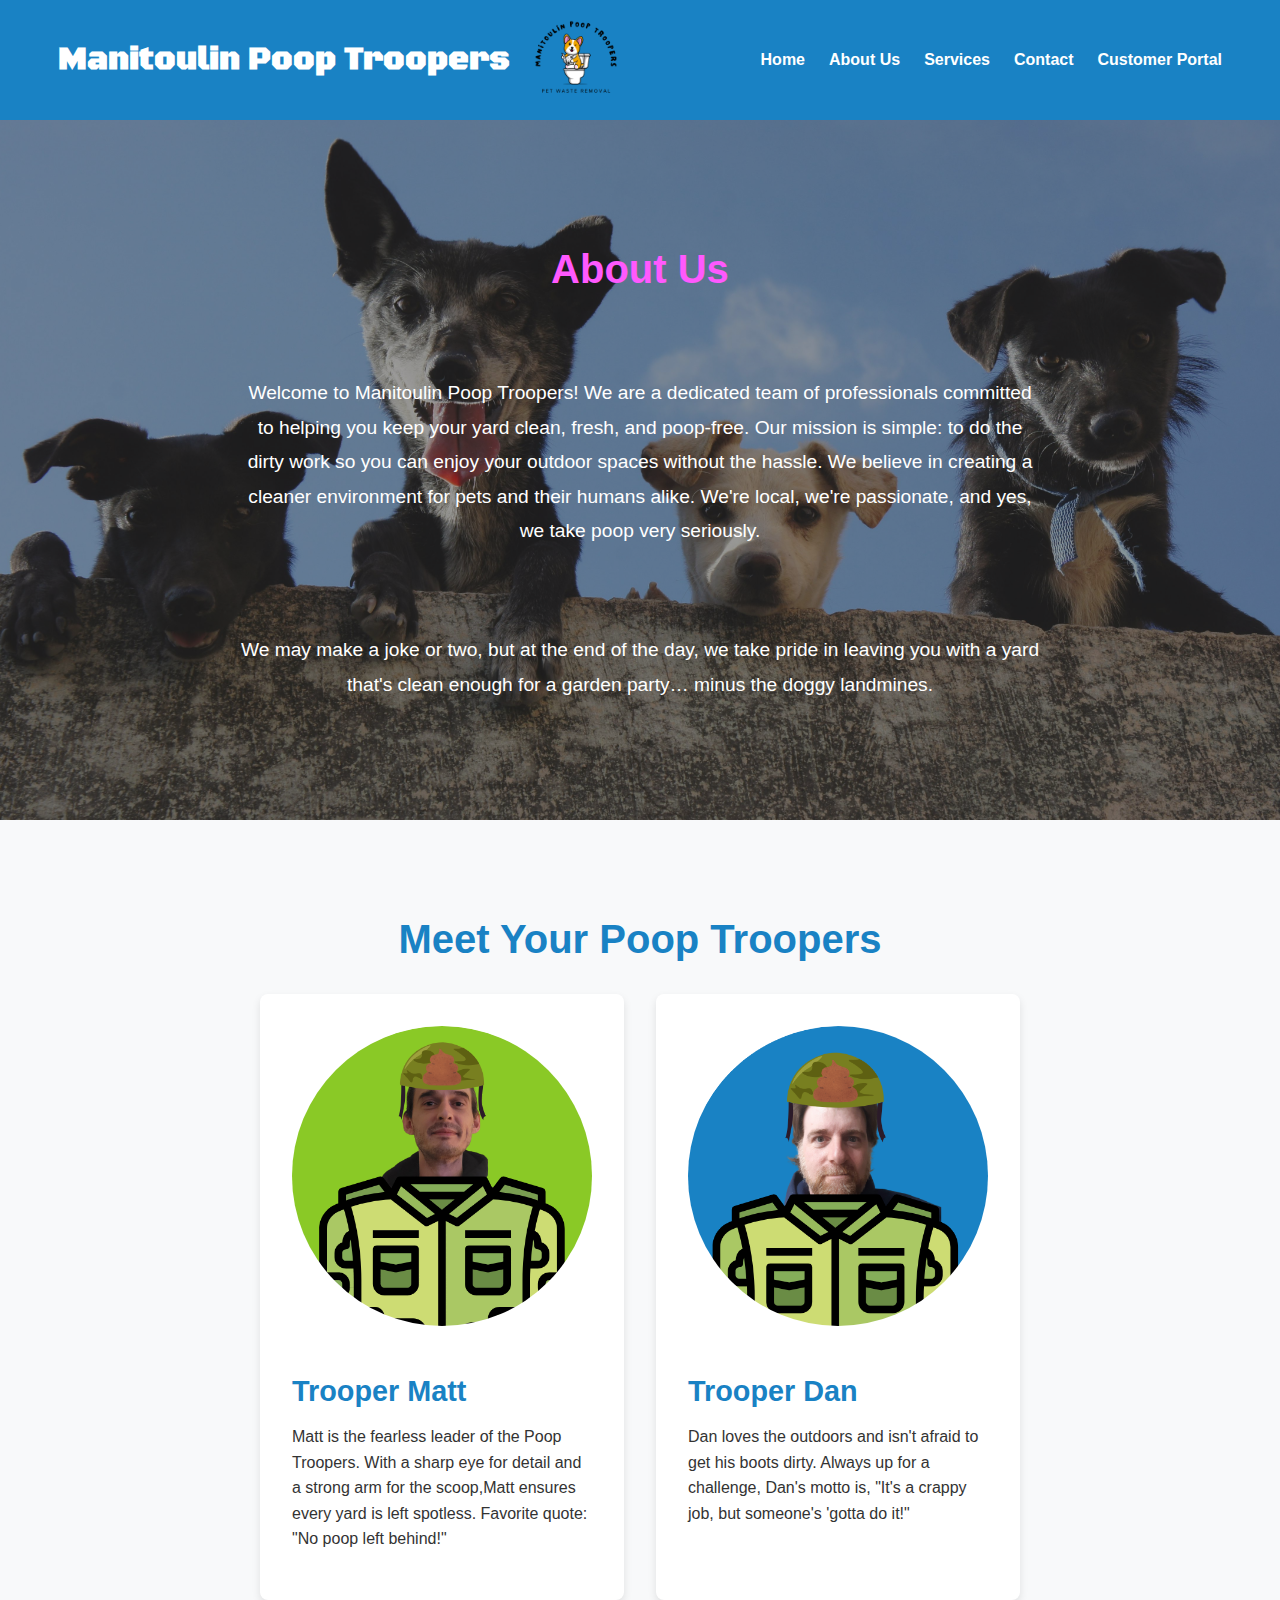
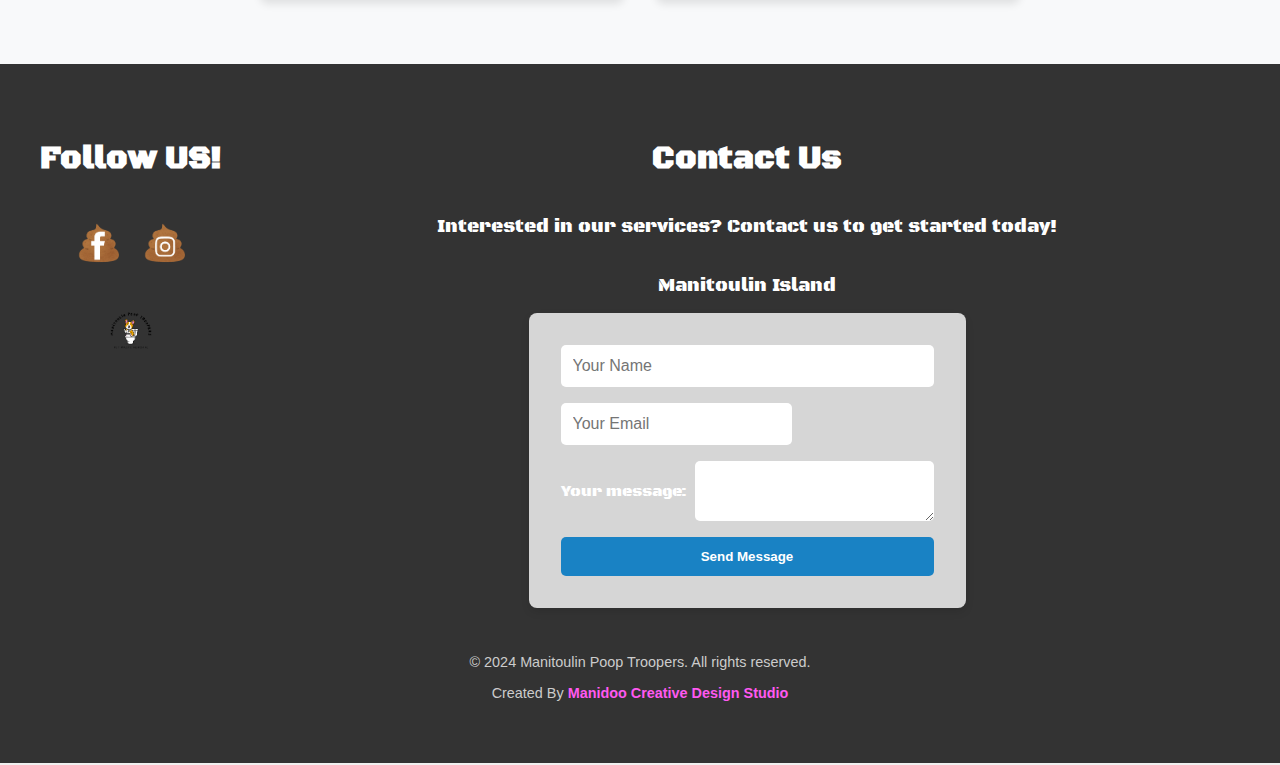
<file: aboutus.html>
<!DOCTYPE html>
<html lang="en">
<head>
    <meta charset="UTF-8">
    <meta name="viewport" content="width=device-width, initial-scale=1.0">
    <link rel="preconnect" href="https://fonts.googleapis.com">
    <link rel="preconnect" href="https://fonts.gstatic.com" crossorigin>
    <link href="https://fonts.googleapis.com/css2?family=Black+Ops+One&family=Cormorant+Garamond:ital,wght@0,300;0,400;0,500;0,600;0,700;1,300;1,400;1,500;1,600;1,700&display=swap" rel="stylesheet">
    <title>Manitoulin Poop Troopers Home Page</title>
    <link rel="icon" type="image/x-icon" href="./images/toiletlogo.png">
    <link rel="stylesheet" href="style.css">
    <link rel="stylesheet" href="./global.css">
    <link rel="stylesheet" href="./troopers.js">
</head>
<body>
    <header>
        <nav>
            <div class="logo">
                <h1>Manitoulin Poop Troopers</h1>
                <a href="./index.html">
                    <img src="images/toiletlogo.png" alt="Manitoulin Poop Troopers Logo">
                </a>
            </div>
            <div class="hamburger" id="hamburger">
                <div class="bar"></div>
                <div class="bar"></div>
                <div class="bar"></div>
            </div>
            <ul class="nav-links" id="nav-links">
                <li><a href="./index.html">Home</a></li>
                <li><a href="./aboutus.html">About Us</a></li>
                <li><a href="./services.html">Services</a></li>
                <li><a href="./contact.html">Contact</a></li>
                <li><a href="./customerportal.html">Customer Portal</a></li>
            </ul>
        </nav>
    </header>

    <section class="company-info">
        <h2>About Us</h2>
        <p>Welcome to Manitoulin Poop Troopers! We are a dedicated team of professionals committed to helping you keep your yard clean, fresh, and poop-free. Our mission is simple: to do the dirty work so you can enjoy your outdoor spaces without the hassle. We believe in creating a cleaner environment for pets and their humans alike. We're local, we're passionate, and yes, we take poop very seriously.</p>
        <p>We may make a joke or two, but at the end of the day, we take pride in leaving you with a yard that's clean enough for a garden party… minus the doggy landmines. </p>
    </section>

    <section class="meet-the-troopers">
        <h2>Meet Your Poop Troopers</h2>
        <div class="trooper-container">
            <div class="trooper-card" id="trooper-1">
                <img src="./images/troopers/1.png" alt="Trooper Matt">
                <h3>Trooper Matt</h3>
                <p>Matt is the fearless leader of the Poop Troopers. With a sharp eye for detail and a strong arm for the scoop,Matt ensures every yard is left spotless. Favorite quote: "No poop left behind!"</p>
            </div>
            <div class="trooper-card" id="trooper-2">
                <img src="./images/troopers/2.png" alt="Trooper Dan">
                <h3>Trooper Dan</h3>
                <p>Dan loves the outdoors and isn't afraid to get his boots dirty. Always up for a challenge, Dan's motto is, "It's a crappy job, but someone's 'gotta do it!"</p>
            </div>
            <!-- <div class="trooper-card" id="trooper-3">
                <img src="./images/troopers/3.png" alt="Trooper Kyleen">
                <h3>Trooper Kyleen</h3>
                <p>Kyleen is the newest recruit, but already a pro at sniffing out trouble... and by trouble, we mean poop. Kyleen takes pride in making sure your yard is ready for family fun—minus the surprises.</p>
            </div> -->
        </div>
    </section> 
<footer id="follow">

    <div class="footer-content">
    <section class="follow-us">

    <h2>Follow US!</h2>

    <div class="social-icons">
        <a href="https://www.facebook.com/profile.php?id=61568255497624" target="_blank"><img src="./images/poopfacebook.png" alt="facebook"></a>
    <a href="to instagram"><img src="./images/poopinsta.png" alt="instagram"></a>
</div>
<a href="./index.html">
    <img src="./images/toiletlogo.png" alt="Manitoulin Poop Troopers Logo">
</a>
</section>

<section class="contact-us">
    <h2>Contact Us</h2>
    <p>Interested in our services? Contact us to get started today!</p>
    <p>Manitoulin Island</p>
    <form
  action="https://formspree.io/f/mrbgpezn"
  method="POST"
>
<input type="text" placeholder="Your Name" required>
  <label>

    <input type="email" placeholder="Your Email" name="email">
  </label>
  <label>
    Your message:
    <textarea name="message"></textarea>
  </label>
  <!-- your other form fields go here -->
  <button type="submit">Send Message</button>
</form>

</section>
</div>

<section class="copyright">
    <p>&copy; 2024 Manitoulin Poop Troopers. All rights reserved.</p>
    <p>Created By <a href="https://www.manidoocreativedesignstudio.com" target="_blank">Manidoo Creative Design Studio</a></p>
</section>



</footer>
<script src="./troopers.js"></script>   
</body>
</html>
</file>
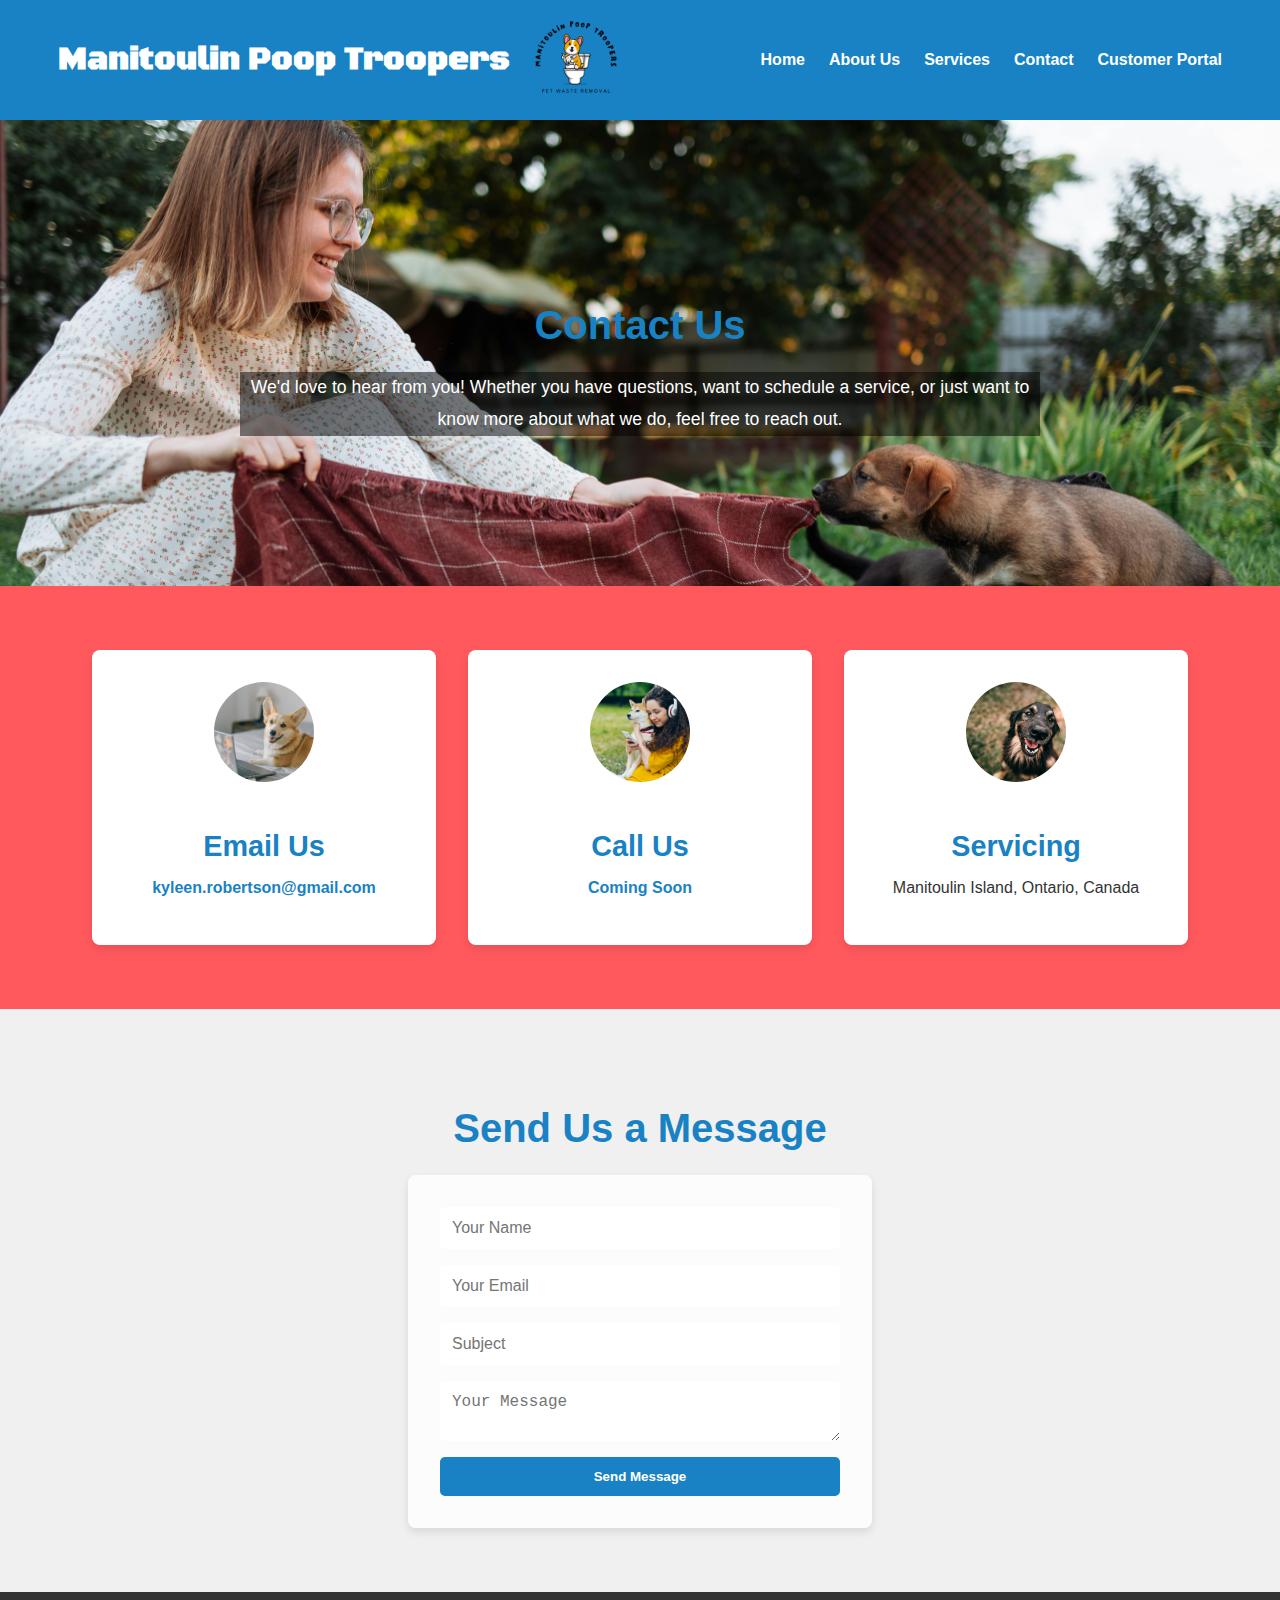
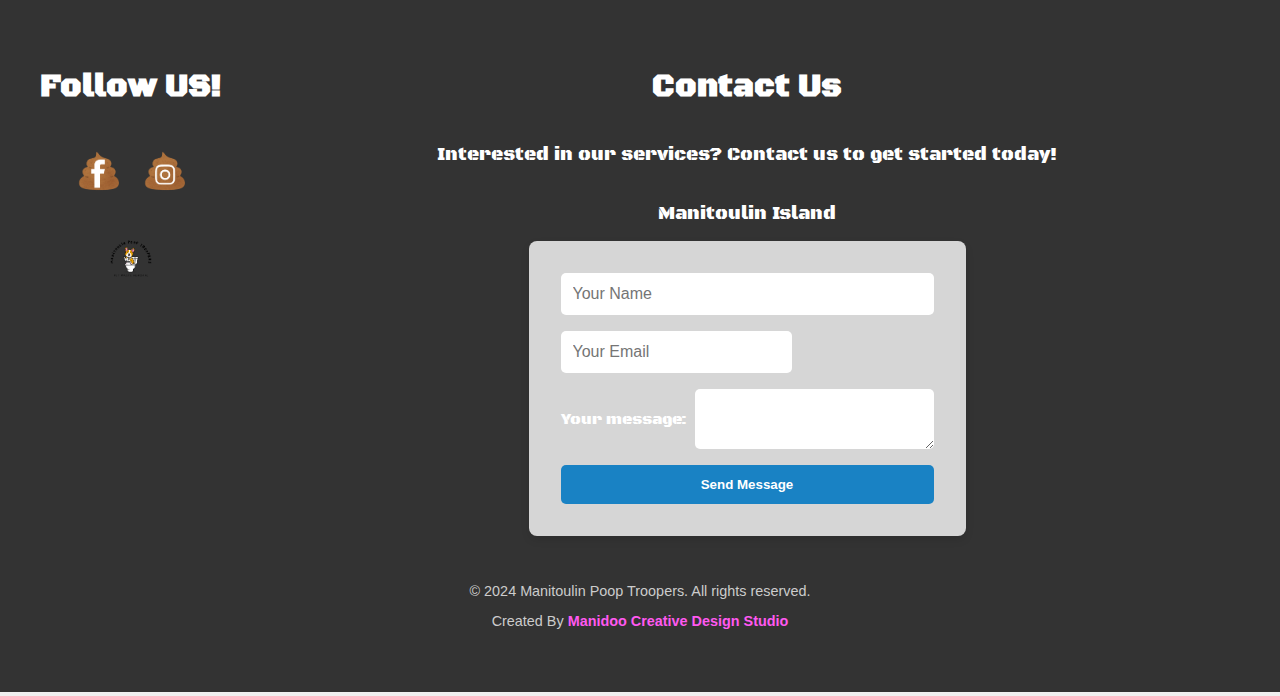
<file: contact.html>
<!DOCTYPE html>
<html lang="en">
<head>
    <meta charset="UTF-8">
    <meta name="viewport" content="width=device-width, initial-scale=1.0">
    <link rel="preconnect" href="https://fonts.googleapis.com">
    <link rel="preconnect" href="https://fonts.gstatic.com" crossorigin>
    <link href="https://fonts.googleapis.com/css2?family=Black+Ops+One&family=Cormorant+Garamond:ital,wght@0,300;0,400;0,500;0,600;0,700;1,300;1,400;1,500;1,600;1,700&display=swap" rel="stylesheet">
    <title>Contact</title>
    <link rel="icon" type="image/x-icon" href="./images/toiletlogo.png">
    <link rel="stylesheet" href="./style.css">
    <link rel="stylesheet" href="./global.css">
    <link rel="stylesheet" href="./troopers.js">
</head>
<body>
    <body>
        <header>
            <nav>
                <div class="logo">
                    <h1>Manitoulin Poop Troopers</h1>
                    <a href="./index.html">
                        <img src="images/toiletlogo.png" alt="Manitoulin Poop Troopers Logo">
                    </a>
                </div>
                <div class="hamburger" id="hamburger">
                    <div class="bar"></div>
                    <div class="bar"></div>
                    <div class="bar"></div>
                </div>
                <ul class="nav-links" id="nav-links">
                    <li><a href="./index.html">Home</a></li>
                    <li><a href="./aboutus.html">About Us</a></li>
                    <li><a href="./services.html">Services</a></li>
                    <li><a href="./contact.html">Contact</a></li>
                    <li><a href="./customerportal.html">Customer Portal</a></li>
                </ul>
            </nav>
        </header>
        <main>
            <section class="contact-header">
                <h2>Contact Us</h2>
                <p>We'd love to hear from you! Whether you have questions, want to schedule a service, or just want to know more about what we do, feel free to reach out.</p>
            </section>
    
            <section class="contact-info">
                
                <div class="info-card">
                    <img src="./images/laptopdog.jpg" alt="">
                    <h3>Email Us</h3>
                    <p><a href="kyleen.robertson@gmail.com">kyleen.robertson@gmail.com</a></p>
                </div>
                <div class="info-card">
                    <img src="./images/phonedog.jpg" alt="">
                    <h3>Call Us</h3>
                    <p><a href="4">Coming Soon</a></p>
                </div>
                <div class="info-card">
                    <img src="./images/contactdog.jpg" alt="">
                    <h3>Servicing</h3>
                    <p>Manitoulin Island, Ontario, Canada</p>
                </div>
            </section>
    
            <section class="contact-form">
                <h2>Send Us a Message</h2>
                <form action="https://formspree.io/f/mrbgpezn" method="POST">
                    <input type="text" name="name" placeholder="Your Name" required>
                    <input type="email" name="email" placeholder="Your Email" required>
                    <input type="text" name="subject" placeholder="Subject" required>
                    <textarea name="message" placeholder="Your Message" required></textarea>
                    <button type="submit">Send Message</button>
                </form>
                
            </section>
        </main>
        <footer id="follow">

            <div class="footer-content">
            <section class="follow-us">
        
            <h2>Follow US!</h2>
        
            <div class="social-icons">
                <a href="https://www.facebook.com/profile.php?id=61568255497624" target="_blank"><img src="./images/poopfacebook.png" alt="facebook"></a>
            <a href="to instagram"><img src="./images/poopinsta.png" alt="instagram"></a>
        </div>
        <a href="./index.html">
            <img src="./images/toiletlogo.png" alt="Manitoulin Poop Troopers Logo">
        </a>
        </section>
        
        <section class="contact-us">
            <h2>Contact Us</h2>
            <p>Interested in our services? Contact us to get started today!</p>
            <p>Manitoulin Island</p>
            <form
            action="https://formspree.io/f/mrbgpezn"
            method="POST"
          >
          <input type="text" placeholder="Your Name" required>
            <label>
          
              <input type="email" placeholder="Your Email" name="email">
            </label>
            <label>
              Your message:
              <textarea name="message"></textarea>
            </label>
            <!-- your other form fields go here -->
            <button type="submit">Send Message</button>
          </form>
        </section>
        </div>
        <section class="copyright">
            <p>&copy; 2024 Manitoulin Poop Troopers. All rights reserved.</p>
            <p>Created By <a href="https://www.manidoocreativedesignstudio.com" target="_blank">Manidoo Creative Design Studio</a></p>
        </section>
        
        
        
        </footer>   
        <script src="./troopers.js"></script>
    
</body>
    

</html>
</file>
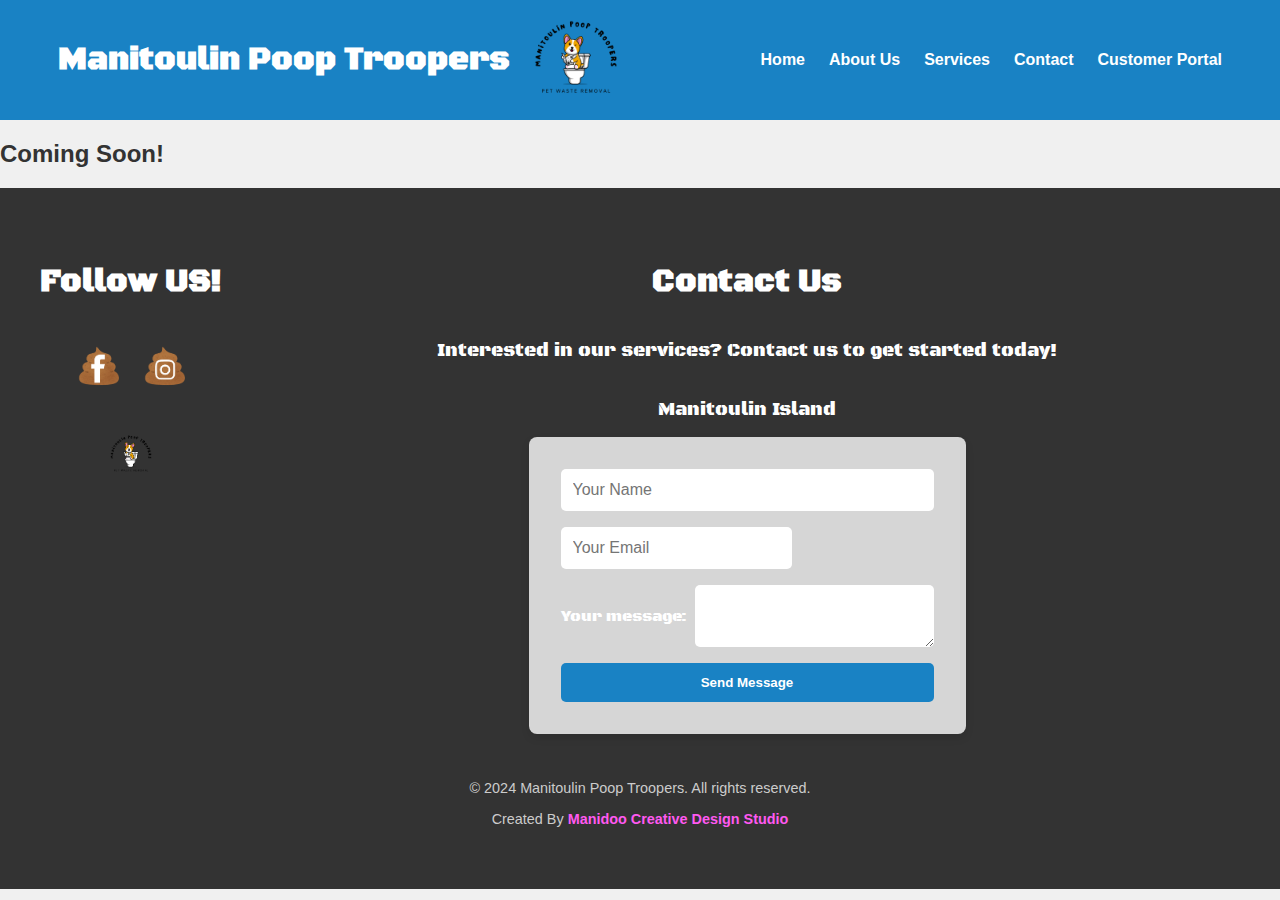
<file: customerportal.html>
<!DOCTYPE html>
<html lang="en">
<head>
    <meta charset="UTF-8">
    <meta name="viewport" content="width=device-width, initial-scale=1.0">
    <link rel="preconnect" href="https://fonts.googleapis.com">
    <link rel="preconnect" href="https://fonts.gstatic.com" crossorigin>
    <link href="https://fonts.googleapis.com/css2?family=Black+Ops+One&family=Cormorant+Garamond:ital,wght@0,300;0,400;0,500;0,600;0,700;1,300;1,400;1,500;1,600;1,700&display=swap" rel="stylesheet">
    <title>Portal</title>
    <link rel="icon" type="image/x-icon" href="./images/toiletlogo.png">
    <link rel="stylesheet" href="style.css">
    <link rel="stylesheet" href="./global.css">
    <link rel="stylesheet" href="./troopers.js">
</head>
<body>
    <body>
        <header>
            <nav>
                <div class="logo">
                    <h1>Manitoulin Poop Troopers</h1>
                    <a href="./index.html">
                        <img src="images/toiletlogo.png" alt="Manitoulin Poop Troopers Logo">
                    </a>
                </div>
                <div class="hamburger" id="hamburger">
                    <div class="bar"></div>
                    <div class="bar"></div>
                    <div class="bar"></div>
                </div>
                <ul class="nav-links" id="nav-links">
                    <li><a href="./index.html">Home</a></li>
                    <li><a href="./aboutus.html">About Us</a></li>
                    <li><a href="./services.html">Services</a></li>
                    <li><a href="./contact.html">Contact</a></li>
                    <li><a href="./customerportal.html">Customer Portal</a></li>
                </ul>
            </nav>
        </header>

        <section>
            <h2>Coming Soon!</h2>
        </section>
    </body>
    
        <footer id="follow">

            <div class="footer-content">
            <section class="follow-us">
        
            <h2>Follow US!</h2>
        
            <div class="social-icons">
                <a href="https://www.facebook.com/profile.php?id=61568255497624" target="_blank"><img src="./images/poopfacebook.png" alt="facebook"></a>
            <a href="to instagram"><img src="./images/poopinsta.png" alt="instagram"></a>
        </div>
                        <a href="./index.html">

                        <img src="images/toiletlogo.png" alt="Manitoulin Poop Troopers Logo">

                    </a>
        </section></a>
        
        <section class="contact-us">
            <h2>Contact Us</h2>
            <p>Interested in our services? Contact us to get started today!</p>
            <p>Manitoulin Island</p>
            <form
            action="https://formspree.io/f/mrbgpezn"
            method="POST"
          >
          <input type="text" placeholder="Your Name" required>
            <label>
          
              <input type="email" placeholder="Your Email" name="email">
            </label>
            <label>
              Your message:
              <textarea name="message"></textarea>
            </label>
            <!-- your other form fields go here -->
            <button type="submit">Send Message</button>
          </form>
        
        </section>
        </div>
        
        <section class="copyright">
            <p>&copy; 2024 Manitoulin Poop Troopers. All rights reserved.</p>
            <p>Created By <a href="https://www.manidoocreativedesignstudio.com" target="_blank">Manidoo Creative Design Studio</a></p>
        </section>
        
        
        
        </footer>
        <script src="./troopers.js"></script>
</html>
</file>
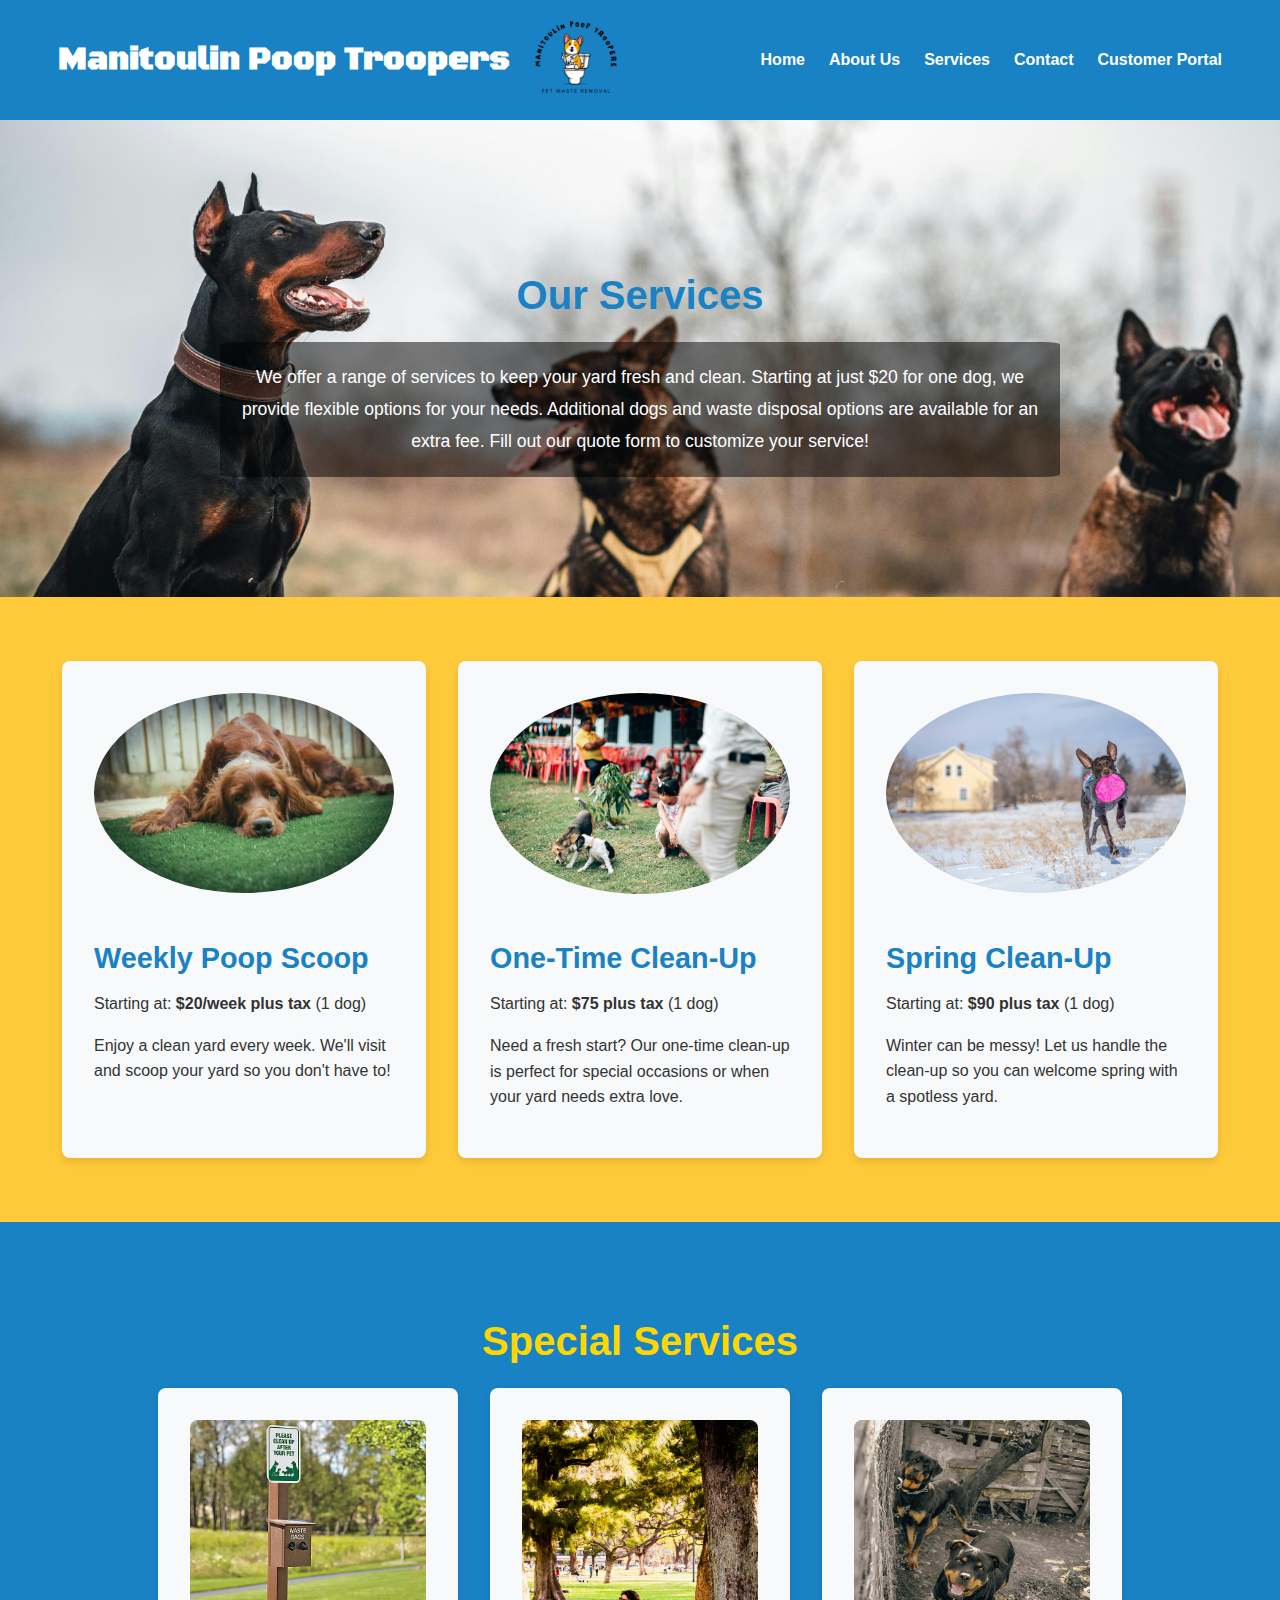
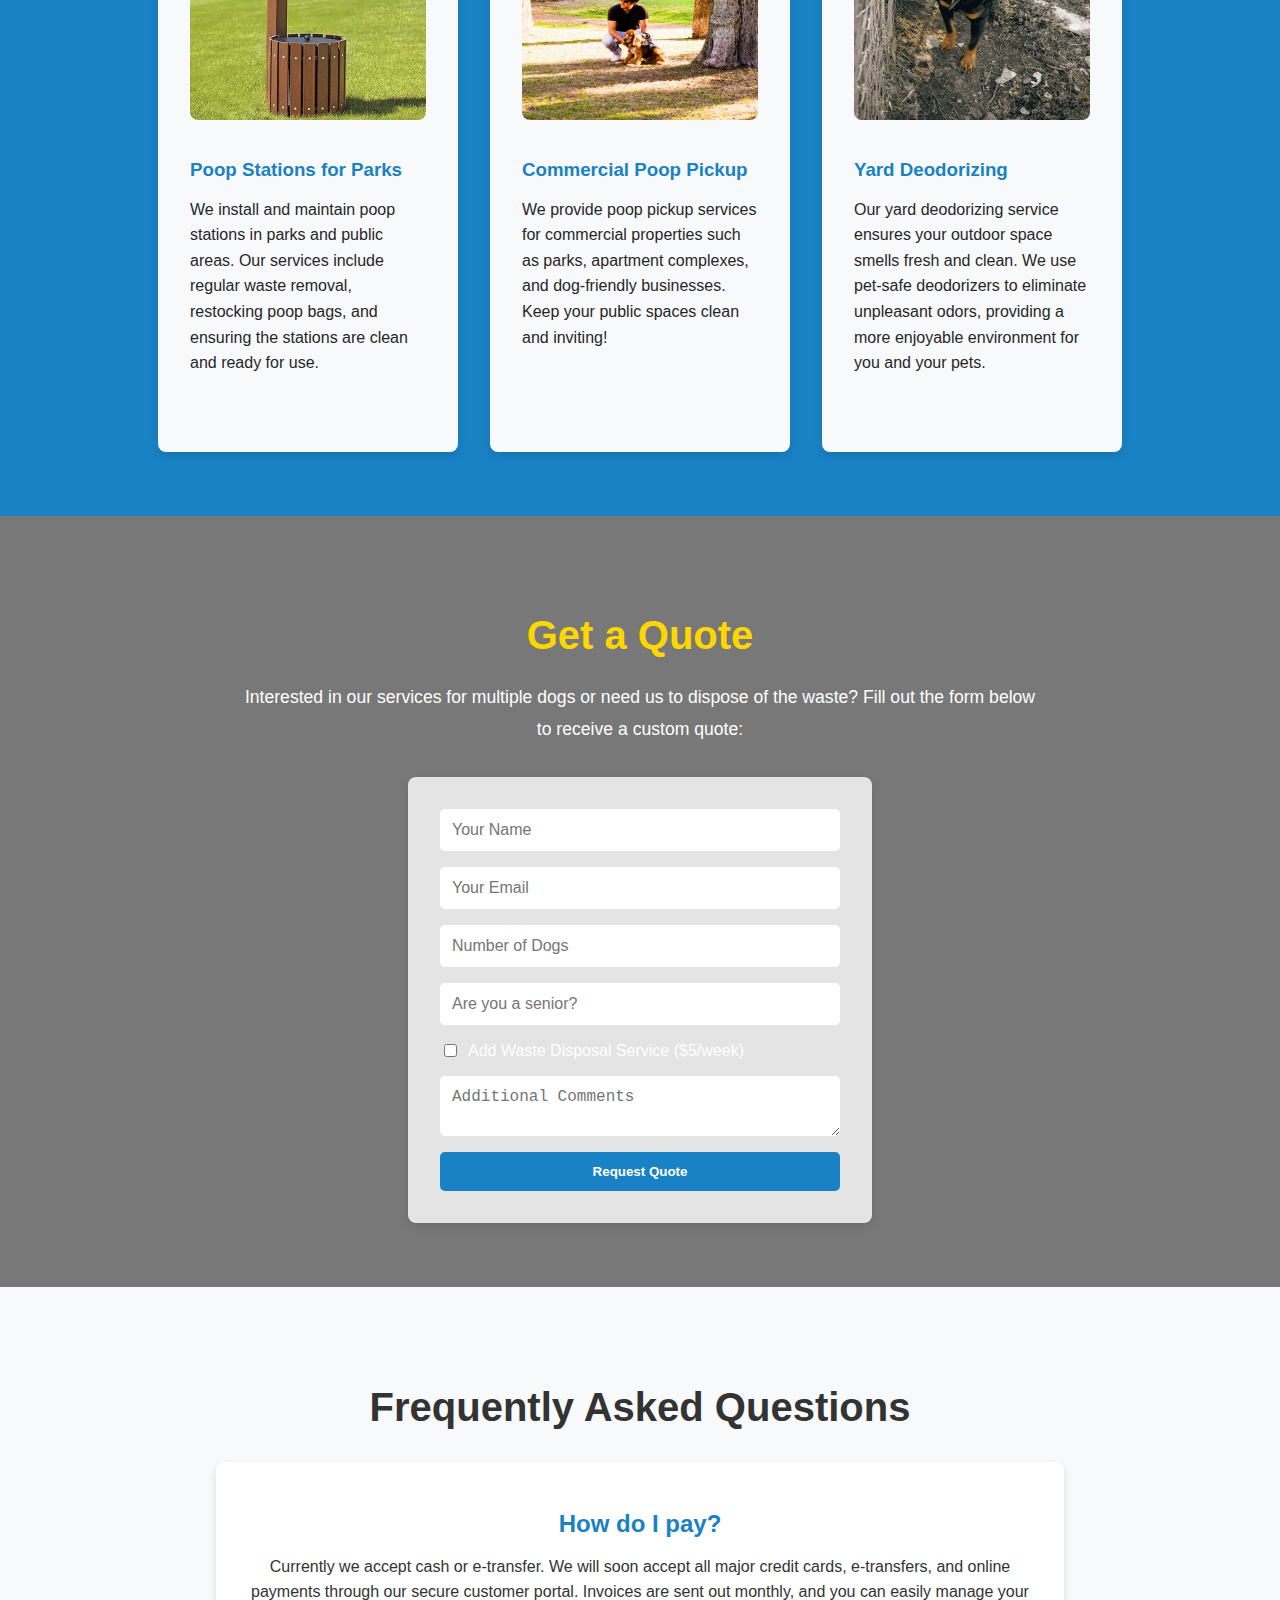
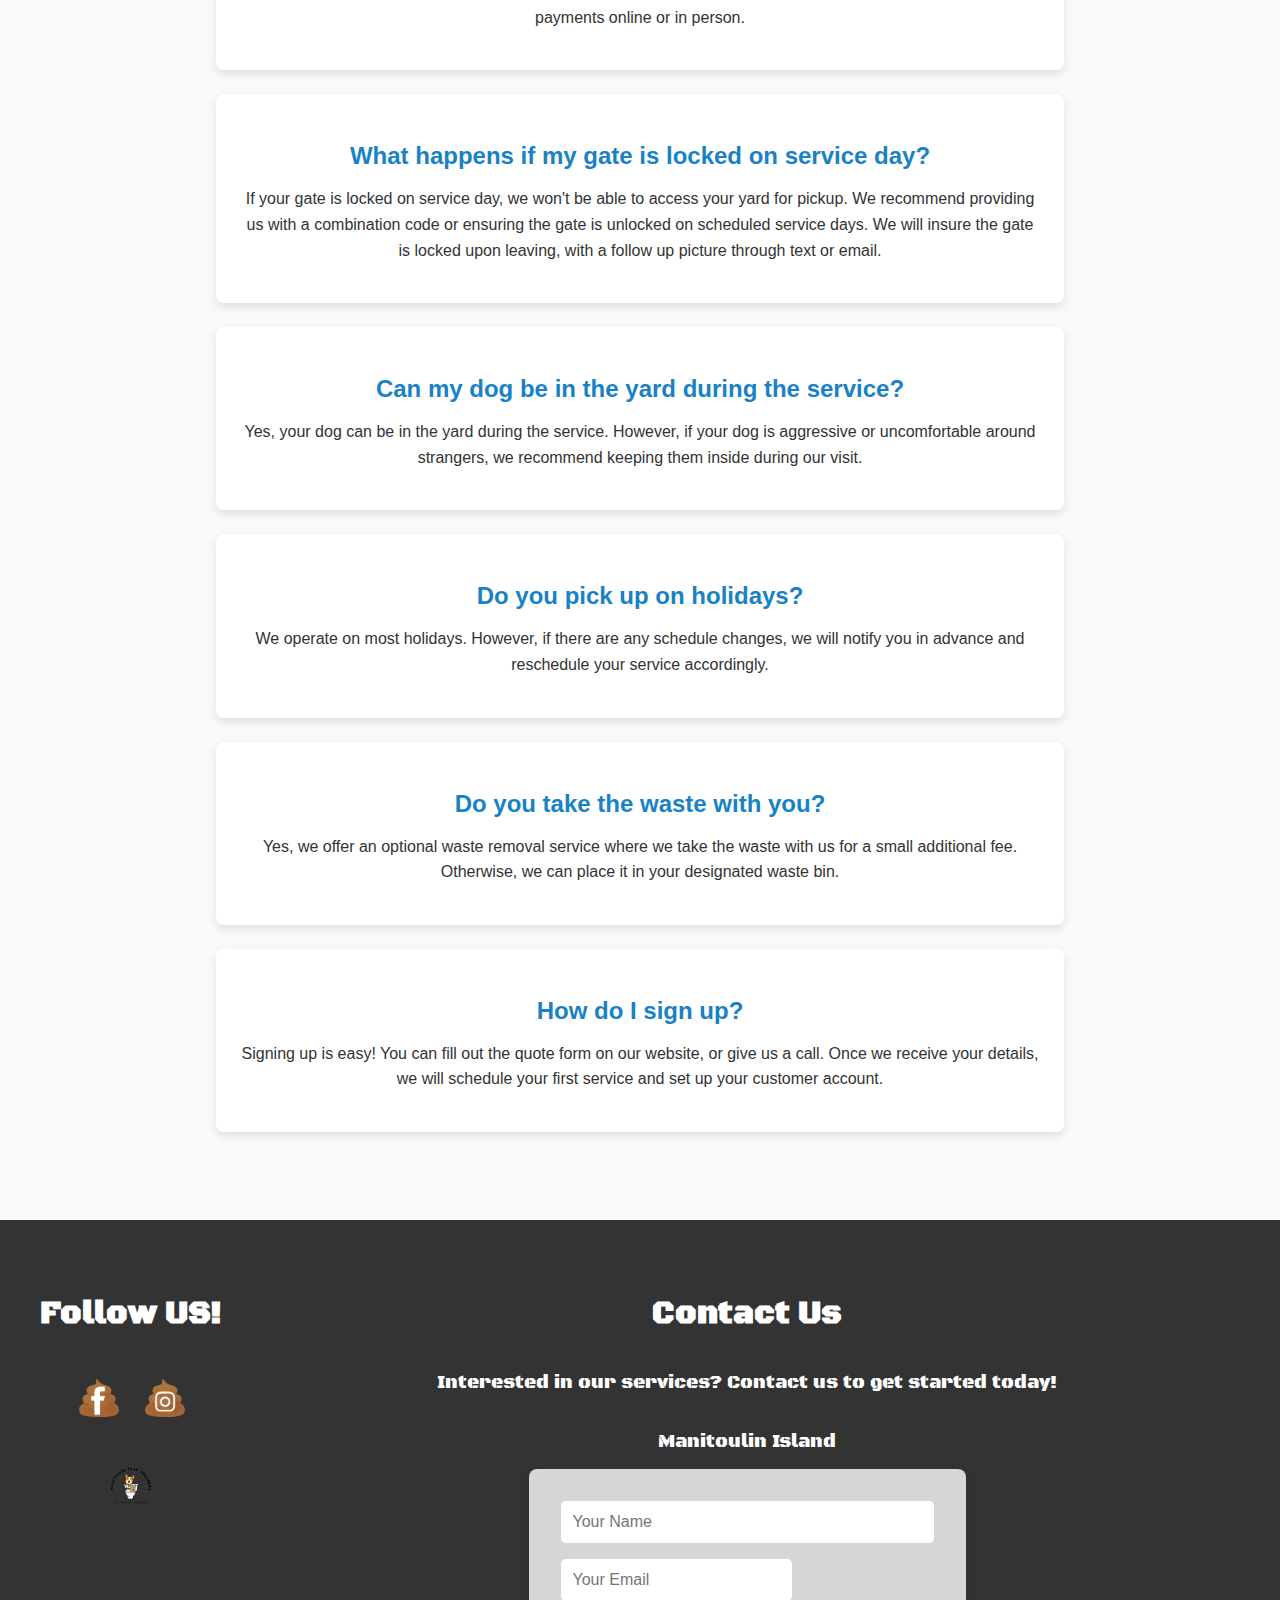
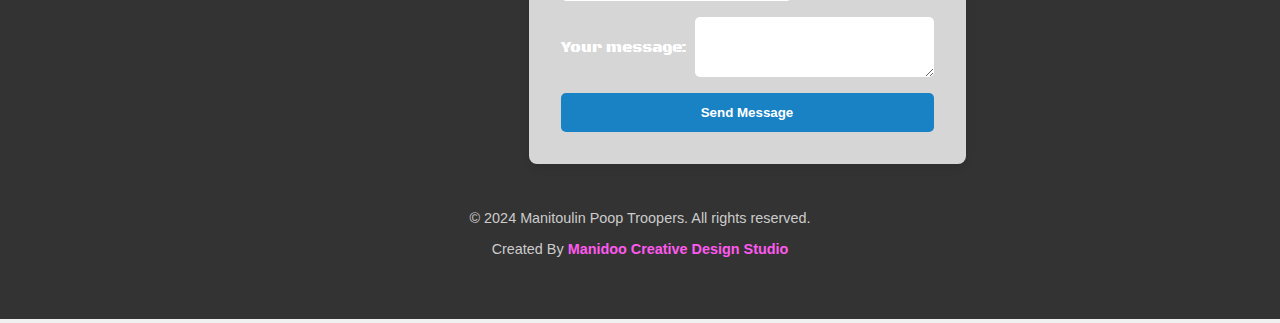
<file: services.html>
<!DOCTYPE html>
<html lang="en">
<head>
    <meta charset="UTF-8">
    <meta name="viewport" content="width=device-width, initial-scale=1.0">
    <link rel="preconnect" href="https://fonts.googleapis.com">
    <link rel="preconnect" href="https://fonts.gstatic.com" crossorigin>
    <link href="https://fonts.googleapis.com/css2?family=Black+Ops+One&family=Cormorant+Garamond:ital,wght@0,300;0,400;0,500;0,600;0,700;1,300;1,400;1,500;1,600;1,700&display=swap" rel="stylesheet">
    <title>Services</title>
    <link rel="icon" type="image/x-icon" href="./images/toiletlogo.png">
    <link rel="stylesheet" href="style.css">
    <link rel="stylesheet" href="./global.css">
    <link rel="stylesheet" href="./troopers.js">
</head>
<body>
    <body>
        <header>
            <nav>
                <div class="logo">
                    <h1>Manitoulin Poop Troopers</h1>
                    <a href="./index.html">
                        <img src="images/toiletlogo.png" alt="Manitoulin Poop Troopers Logo">
                    </a>
                </div>
                <div class="hamburger" id="hamburger">
                    <div class="bar"></div>
                    <div class="bar"></div>
                    <div class="bar"></div>
                </div>
                <ul class="nav-links" id="nav-links">
                    <li><a href="./index.html">Home</a></li>
                    <li><a href="./aboutus.html">About Us</a></li>
                    <li><a href="./services.html">Services</a></li>
                    <li><a href="./contact.html">Contact</a></li>
                    <li><a href="./customerportal.html">Customer Portal</a></li>
                </ul>
            </nav>
        </header>
    
        <section class="services-overview">
            <h2>Our Services</h2>
            <p>We offer a range of services to keep your yard fresh and clean. Starting at just $20 for one dog, we provide flexible options for your needs. Additional dogs and waste disposal options are available for an extra fee. Fill out our quote form to customize your service!</p>
        </section>

        <section class="service-details">
            <div class="service-card">
                <img src="./images/doginyard.jpg" alt="">
                <h3>Weekly Poop Scoop</h3>
                <p>Starting at: <strong>$20/week plus tax</strong> (1 dog)</p>
                <p>Enjoy a clean yard every week. We'll visit and scoop your yard so you don't have to! </p>
            </div>

            <div class="service-card2">
                <img src="./images/eventdog.jpg" alt="">
                <h3>One-Time Clean-Up</h3>
                <p>Starting at: <strong>$75 plus tax</strong> (1 dog)</p>
                <p>Need a fresh start? Our one-time clean-up is perfect for special occasions or when your yard needs extra love. </p>
            </div>

            <div class="service-card3">
                <img src="./images/seasondog.jpg" alt="">
                <h3>Spring Clean-Up</h3>
                <p>Starting at: <strong>$90 plus tax</strong> (1 dog)</p>
                <p>Winter can be messy! Let us handle the clean-up so you can welcome spring with a spotless yard. </p>
            </div>
        </section>

        <section class="special-services-h" id="special-services">
            <h2>Special Services</h2>
            <div class="special-services-h-container">
                <div class="special-service-box">
                    <div class="special-service-box-h">
                        <img src="./images/dogwastestation.png" alt="Poop Stations">
                        <h3>Poop Stations for Parks</h3>
                        <p>We install and maintain poop stations in parks and public areas. Our services include regular waste removal, restocking poop bags, and ensuring the stations are clean and ready for use.</p>
                    </div>
                </div>
        
                <div class="special-service-box">
                    <div class="special-service-box-h">
                        <img src="./images/pexels-lucas-agustin-303343526-29203196.jpg" alt="Commercial Poop Pickup">
                        <h3>Commercial Poop Pickup</h3>
                        <p>We provide poop pickup services for commercial properties such as parks, apartment complexes, and dog-friendly businesses. Keep your public spaces clean and inviting!</p>
                    </div>
                </div>
        
                <div class="special-service-box">
                    <div class="special-service-box-h">
                        <img src="./images/pexels-betusmusum-13077157.jpg" alt="Yard Deodorizing">
                        <h3>Yard Deodorizing</h3>
                        <p>Our yard deodorizing service ensures your outdoor space smells fresh and clean. We use pet-safe deodorizers to eliminate unpleasant odors, providing a more enjoyable environment for you and your pets.</p>
                    </div>
                </div>
            </div>
        </section>
        

        <section class="quote-form">
            <h2>Get a Quote</h2>
            <p>Interested in our services for multiple dogs or need us to dispose of the waste? Fill out the form below to receive a custom quote:</p>
            <form
            action="https://formspree.io/f/mbllpqjy"
            method="POST"
          >
                <input type="text" name="name" placeholder="Your Name" required>
                <input type="email" name="email" placeholder="Your Email" required>
                <input type="text" name="number_of_dogs" placeholder="Number of Dogs" required>
                <input type="text" name="senior" placeholder="Are you a senior?" required>
                <label>
                    <input type="checkbox" name="waste_disposal"> Add Waste Disposal Service ($5/week)
                </label>
                <textarea name="additional_comments" placeholder="Additional Comments" required></textarea>
                <button type="submit">Request Quote</button>
            </form>
            
        </section>

        <section class="faq-h" id="faq">
            <h2>Frequently Asked Questions</h2>
            <div class="faq-item">
                <h3>How do I pay?</h3>
                <p>Currently we accept cash or e-transfer. We will soon accept all major credit cards, e-transfers, and online payments through our secure customer portal. Invoices are sent out monthly, and you can easily manage your payments online or in person.</p>
            </div>
            <div class="faq-item">
                <h3>What happens if my gate is locked on service day?</h3>
                <p>If your gate is locked on service day, we won't be able to access your yard for pickup. We recommend providing us with a combination code or ensuring the gate is unlocked on scheduled service days. We will insure the gate is locked upon leaving, with a follow up picture through text or email.</p>
            </div>
            <div class="faq-item">
                <h3>Can my dog be in the yard during the service?</h3>
                <p>Yes, your dog can be in the yard during the service. However, if your dog is aggressive or uncomfortable around strangers, we recommend keeping them inside during our visit.</p>
            </div>
            <div class="faq-item">
                <h3>Do you pick up on holidays?</h3>
                <p>We operate on most holidays. However, if there are any schedule changes, we will notify you in advance and reschedule your service accordingly.</p>
            </div>
            <div class="faq-item">
                <h3>Do you take the waste with you?</h3>
                <p>Yes, we offer an optional waste removal service where we take the waste with us for a small additional fee. Otherwise, we can place it in your designated waste bin.</p>
            </div>
            <div class="faq-item">
                <h3>How do I sign up?</h3>
                <p>Signing up is easy! You can fill out the quote form on our website, or give us a call. Once we receive your details, we will schedule your first service and set up your customer account.</p>
            </div>
        </section>
    
</body>


    
<footer id="follow">

    <div class="footer-content">
    <section class="follow-us">

    <h2>Follow US!</h2>

    <div class="social-icons">
        <a href="https://www.facebook.com/profile.php?id=61568255497624" target="_blank"><img src="./images/poopfacebook.png" alt="facebook"></a>
    <a href="to instagram"><img src="./images/poopinsta.png" alt="instagram"></a>
</div>
<a href="./index.html">
    <img src="./images/toiletlogo.png" alt="Manitoulin Poop Troopers Logo">
</a>
</section>

<section class="contact-us">
    <h2>Contact Us</h2>
    <p>Interested in our services? Contact us to get started today!</p>
    <p>Manitoulin Island</p>
    <form
  action="https://formspree.io/f/mrbgpezn"
  method="POST"
>
<input type="text" placeholder="Your Name" required>
  <label>

    <input type="email" placeholder="Your Email" name="email">
  </label>
  <label>
    Your message:
    <textarea name="message"></textarea>
  </label>
  <!-- your other form fields go here -->
  <button type="submit">Send Message</button>
</form>

</section>
</div>

<section class="copyright">
    <p>&copy; 2024 Manitoulin Poop Troopers. All rights reserved.</p>
    <p>Created By <a href="https://www.manidoocreativedesignstudio.com" target="_blank">Manidoo Creative Design Studio</a></p>
</section>



</footer>
<script src="./troopers.js"></script>
</html>
</file>
<file: style.css>
/* Hero Section */
.hero {
    position: relative;
    background-image: url('./images/pexels-arkay-768552413-29097725.jpg');
    background-size: cover;
    background-position: center;
    height: 85vh;
    display: flex;
    align-items: center;
    justify-content: center;
    color: #fff;
    text-align: center;
    padding: 2rem;
}

.hero::before {
    content: '';
    position: absolute;
    top: 0;
    left: 0;
    width: 100%;
    height: 100%;
    background: rgba(0, 0, 0, 0.5);
    z-index: 1;
}

.hero-content {
    position: relative;
    z-index: 2;
}

.hero-content h2 {
    font-size: 2.5rem;
    margin-bottom: 1rem;
}

.hero-content p {
    font-size: 1.2rem;
    margin-bottom: 2rem;
}

.cta-button {
    background-color: #ffca3a;
    color: #1982c4;
    padding: 1rem 2rem;
    text-decoration: none;
    font-weight: bold;
    border-radius: 5px;
    transition: background-color 0.3s;
}

.cta-button:hover {
    background-color: #ffbf00;
}

   /* Services Section */
   .services-h {
    background-color: #fff;
    padding: 4rem 2rem;
    text-align: center;
}

.services-h h2 {
    font-size: 2.5rem;
    margin-bottom: 2rem;
}


.service-box-h {
    background-color: #f8f9fa;
    padding: 2rem;
    margin: 1rem;
    border-radius: 8px;
    box-shadow: 0px 2px 5px rgba(0, 0, 0, 0.1);
    display: flex;
    flex-direction: column;
    align-items: center;
    transition: transform 0.3s, box-shadow 0.3s;
}

.service-box-h img {
    width: 150px;
    height: 150px;
    object-fit: cover;
    border-radius: 50%;
    margin-bottom: 1rem;
}

.service-box-h h3 {
    color: #1982c4;
    margin-bottom: 1rem;
}

.services-h-container {
    display: flex;
    gap: 2rem;
}

.service-box-h:hover {
    transform: translateY(-10px);
    box-shadow: 0px 5px 15px rgba(0, 0, 0, 0.2);
}

@media (max-width: 768px) {
    .services-h-container {
        flex-direction: column;
        align-items: center;
    }
}


/* Why Choose Us Section */
.why-choose-us {
    position: relative;
    background-image: url('./images/pexels-miami302-19225662.jpg');
    background-attachment: fixed;
    background-size: cover;
    background-position: center;
    padding: 6rem 2rem;
    margin: 4rem 0;
    color: #fff;
    text-align: center;
}

.why-choose-us::before {
    content: '';
    position: absolute;
    top: 0;
    left: 0;
    width: 100%;
    height: 100%;
    background: rgba(0, 0, 0, 0.5);
    z-index: 1;
}

.why-choose-us-content {
    position: relative;
    z-index: 2;
}

.why-choose-us h4 {
    font-size: 2rem;
    margin-bottom: 1.5rem;
}

.why-choose-us p {
    font-size: 1.2rem;
    line-height: 1.6;
    max-width: 800px;
    margin: 0 auto;
}

@media (max-width: 768px) {
    .why-choose-us h4 {
        font-size: 1.5rem;
    }
    .why-choose-us p {
        font-size: 1rem;
    }
}

/* Service Location Section */
.service-location {
    display: flex;
    flex-direction: column;
    justify-content: center;
    align-items: center;
    margin: 4rem 0;
}

.service-location h5 {
    font-size: 2.5rem;
    margin-bottom: 1rem;
    padding-bottom: 50px;
}

.service-location img {
    max-width: 100%;
    height: auto;
    border: 5px solid #000;
}

@media (max-width: 768px) {
    .service-location h5 {
        font-size: 1.5rem;
    }
    .service-location img {
        max-width: 90%;
        height: auto;
        border: 5px solid #000;

    }
}

.company-info {
    position: relative;
    padding: 4rem 2rem;
    text-align: center;
    background-image: url('./images/aboutuspackground.jpg');
    background-attachment: fixed;
    background-size: cover;
    background-position: center;
    color: #fff;
}

.company-info::before {
    content: '';
    position: absolute;
    top: 0;
    left: 0;
    width: 100%;
    height: 100%;
    background: rgba(56, 54, 54, 0.5);
    z-index: 1;
}

.company-info h2, .company-info p {
    position: relative;
    z-index: 2;
    padding: 30px 2px;
}

.company-info h2 {
    font-size: 2.5rem;
    margin-bottom: 1.5rem;
    color: #ff59fe;
}

.company-info p {
    max-width: 800px;
    margin: 0 auto 1.5rem auto;
    font-size: 1.2rem;
    line-height: 1.8;
}
/* 
Game */

.game-container {
    position: relative;
    width: 100%;
    height: 500px;
    overflow: hidden;
    background-color: #a3d9a5;
    border: 3px solid #1982c4;
    border-radius: 15px;
    box-shadow: 0 4px 15px rgba(0, 0, 0, 0.2);
    text-align: center;
    padding: 2rem;
    margin: 4rem 0;
    font-size: 1.5rem;
    color: #333;
}

.timer {
    font-size: 2rem;
    margin-bottom: 1rem;
    color: #e63946;
}

/* Remove cursor style from the body */
body {
    cursor: auto;
}

/* Game container cursor style */
.game-container {
    cursor: url('./images/point_scan_24dp_000000_FILL0_wght400_GRAD0_opsz24.png') 25 25, auto;
}

/* Poop image cursor style */
.poop-image {
    cursor: url('./images/poopfacebook.png') 25 25, auto;
}


/* About Us Page */
/* Meet the Troopers Section */
.meet-the-troopers {
    background-color: #f8f9fa;
    padding: 4rem 2rem;
    text-align: center;
}

.meet-the-troopers h2 {
    font-size: 2.5rem;
    margin-bottom: 2rem;
    color: #1982c4;
}

.trooper-container {
    display: flex;
    flex-wrap: wrap;
    justify-content: center;
    gap: 2rem;
}

.trooper-card {
    background-color: #fff;
    border-radius: 8px;
    padding: 2rem;
    box-shadow: 0 4px 8px rgba(0, 0, 0, 0.1);
    transition: transform 0.3s, box-shadow 0.3s;
    max-width: 300px;
    text-align: left;
}

.trooper-card img {
    width: 100%;
    height: auto;
    border-radius: 50%;
    margin-bottom: 1rem;
}

.trooper-card h3 {
    font-size: 1.8rem;
    margin-bottom: 1rem;
    color: #1982c4;
}

.trooper-card p {
    font-size: 1rem;
    line-height: 1.6;
}

.trooper-card:hover {
    transform: translateY(-10px);
    box-shadow: 0 8px 16px rgba(0, 0, 0, 0.2);
}

/* // Services Page */

/* Services Overview Section */
.services-overview {
    background-image: url('./images/3dogs.jpg');
    background-attachment: fixed;
    background-size: cover;
    background-position: center;
    padding: 4rem 2rem;
    text-align: center;
    padding: 120px;
}

.services-overview h2 {
    font-size: 2.5rem;
    margin-bottom: 1.5rem;
    color: #1982c4;
}

.services-overview p {
    max-width: 800px;
    margin: 0 auto;
    font-size: 1.1rem;
    line-height: 1.8;
    color: #fff;
    background-color: rgba(0, 0, 0, 0.5);
    border-radius: 2%;
    padding: 20px;
}

@media (max-width: 768px) {
    .services-overview p {
        font-size: 1rem;
        margin: 0;
    }
}

/* Service Details Section */
.service-details {
    display: flex;
    flex-wrap: wrap;
    justify-content: center;
    gap: 2rem;
    padding: 4rem 2rem;
    background-color: #ffca3a;
}



.service-card {
    background-color: #f8f9fa;
    background-size: cover;
    border-radius: 8px;
    padding: 2rem;
    box-shadow: 0 4px 8px rgba(0, 0, 0, 0.1);
    transition: transform 0.3s, box-shadow 0.3s;
    max-width: 300px;
    text-align: left;
}

.service-card img {
    width: 100%;
    height: auto;
    border-radius: 50%;
    margin-bottom: 1rem;
}

.service-card2 {
    background-color: #f8f9fa;
    background-size: cover;
    border-radius: 8px;
    padding: 2rem;
    box-shadow: 0 4px 8px rgba(0, 0, 0, 0.1);
    transition: transform 0.3s, box-shadow 0.3s;
    max-width: 300px;
    text-align: left;
}

.service-card2 img {
    width: 100%;
    height: auto;
    border-radius: 50%;
    margin-bottom: 1rem;
}

.service-card3 img {
    width: 100%;
    height: auto;
    border-radius: 50%;
    margin-bottom: 1rem;
}

.service-card3 {
background-color: #f8f9fa;
    background-size: cover;
    border-radius: 8px;
    padding: 2rem;
    box-shadow: 0 4px 8px rgba(0, 0, 0, 0.1);
    transition: transform 0.3s, box-shadow 0.3s;
    max-width: 300px;
    text-align: left;
}

.service-card h3 {
    font-size: 1.8rem;
    margin-bottom: 1rem;
    color: #1982c4;
}

.service-card p {
    font-size: 1rem;
    line-height: 1.6;
}

.service-card2 h3 {
    font-size: 1.8rem;
    margin-bottom: 1rem;
    color: #1982c4;
}

.service-card2 p {
    font-size: 1rem;
    line-height: 1.6;
}

.service-card3 h3 {
    font-size: 1.8rem;
    margin-bottom: 1rem;
    color: #1982c4;
}

.service-card3 p {
    font-size: 1rem;
    line-height: 1.6;
}

.service-card:hover {
    transform: translateY(-10px);
    box-shadow: 0 8px 16px rgba(0, 0, 0, 0.2);
}

.service-card2:hover {
    transform: translateY(-10px);
    box-shadow: 0 8px 16px rgba(0, 0, 0, 0.2);
}

.service-card3:hover {
    transform: translateY(-10px);
    box-shadow: 0 8px 16px rgba(0, 0, 0, 0.2);
}
/* Special Services Section */
.special-services-h {
    padding: 4rem 2rem;
    text-align: center;
    background-color: #1982c4;
    color: #272626;
}

.special-services-h h2 {
    font-size: 2.5rem;
    margin-bottom: 1.5rem;
    color: #ffd700;
}

.special-services-h-container {
    display: flex;
    flex-wrap: wrap;
    justify-content: center;
    gap: 2rem;
}

.special-service-box {
    width: 100%;
    max-width: 300px;
}

.special-service-box-h {
    background-color: #f8f9fa;
    border-radius: 8px;
    padding: 2rem;
    min-height: 600px;
    box-shadow: 0 4px 8px rgba(0, 0, 0, 0.1);
    transition: transform 0.3s, box-shadow 0.3s;
    text-align: left;
}

.special-service-box-h img {
    width: 100%;
    max-height: 200px;
    min-height: 300px;
    border-radius: 8px;
    margin-bottom: 1rem;
}

.special-service-box-h h3 {
    color: #1982c4;
    margin-bottom: 1rem;
}

.special-service-box-h p {
    font-size: 1rem;
    line-height: 1.6;
}

.special-service-box-h:hover {
    transform: translateY(-10px);
    box-shadow: 0px 5px 15px rgba(0, 0, 0, 0.2);
}

@media (max-width: 768px) {
    .special-services-h-container {
        flex-direction: column;
        align-items: center;
    }

    .special-service-box {
        max-width: 90%;
    }
}


/* Quote Form Section */
.quote-form {
    position: relative;
    padding: 4rem 2rem;
    text-align: center;
    background-image: url('./images/puppies.jpg');
    background-size: cover;
    background-attachment: fixed;
    background-position: center;
    color: #fff;
}

.quote-form::before {
    content: '';
    position: absolute;
    top: 0;
    left: 0;
    width: 100%;
    height: 100%;
    background: rgba(0, 0, 0, 0.5);
    z-index: 1;
}

.quote-form h2, .quote-form p, form {
    position: relative;
    z-index: 2;
}

.quote-form h2 {
    font-size: 2.5rem;
    margin-bottom: 1.5rem;
    color: #ffd700;
}

.quote-form p {
    max-width: 800px;
    margin: 0 auto 2rem auto;
    font-size: 1.1rem;
    line-height: 1.8;
}

form {
    display: flex;
    flex-direction: column;
    gap: 1rem;
    max-width: 400px;
    margin: 0 auto;
    text-align: left;
    background: rgba(255, 255, 255, 0.8);
    padding: 2rem;
    border-radius: 8px;
    box-shadow: 0 4px 8px rgba(0, 0, 0, 0.1);
}

input, textarea {
    padding: 0.75rem;
    border-radius: 5px;
    border: none;
    font-size: 1rem;
}

button {
    background-color: #1982c4;
    color: #fff;
    padding: 0.75rem;
    font-weight: bold;
    border: none;
    border-radius: 5px;
    cursor: pointer;
    transition: background-color 0.3s;
}

button:hover {
    background-color: #0056b3;
}

label {
    display: flex;
    align-items: center;
    gap: 0.5rem;
    font-size: 1rem;
}

/* FAQ Section */
.faq-h {
    background-color: #f8f9fa;
    padding: 4rem 2rem;
    text-align: center;
}

.faq-h h2 {
    font-size: 2.5rem;
    margin-bottom: 2rem;
}

.faq-item {
    max-width: 800px;
    margin: 1.5rem auto;
    background-color: #fff;
    padding: 1.5rem;
    border-radius: 8px;
    box-shadow: 0px 4px 8px rgba(0, 0, 0, 0.1);
    transition: box-shadow 0.3s;
}

.faq-item:hover {
    box-shadow: 0px 8px 16px rgba(0, 0, 0, 0.2);
}

.faq-item h3 {
    font-size: 1.5rem;
    margin-bottom: 1rem;
    color: #1982c4;
}

.faq-item p {
    font-size: 1rem;
    line-height: 1.6;
    color: #333;
}

/* Contact Header Section */
.contact-header {
    background-image: url('./images/contactbackground.jpg');
    background-size: cover;
    background-position: center;
    background-attachment: fixed;
    padding: 150px 50px;
    text-align: center;
}

.contact-header h2 {
    font-size: 2.5rem;
    margin-bottom: 1.5rem;
    color: #1982c4;
}

.contact-header p {
    max-width: 800px;
    margin: 0 auto;
    font-size: 1.1rem;
    line-height: 1.8;
    color: #fff;
    background-color: rgba(0, 0, 0, 0.5);
}

/* Contact Info Section */
.contact-info {
    display: flex;
    flex-wrap: wrap;
    justify-content: center;
    gap: 2rem;
    padding: 4rem 2rem;
    background-color: #ff595e;
}


.info-card {
    background-color: #fff;
    border-radius: 8px;
    padding: 2rem;
    box-shadow: 0 4px 8px rgba(0, 0, 0, 0.1);
    max-width: 300px;
    text-align: center;
    transition: transform 0.3s, box-shadow 0.3s;
    min-width: 280px;
}

.info-card img {
    width: 100px;
    height: 100px;
    object-fit: cover;
    border-radius: 50%;
    margin-bottom: 1rem;
}


.info-card h3 {
    font-size: 1.8rem;
    margin-bottom: 1rem;
    color: #1982c4;
}

.info-card p {
    font-size: 1rem;
}

.info-card a {
    color: #1982c4;
    text-decoration: none;
    font-weight: bold;
}

.info-card:hover {
    transform: translateY(-10px);
    box-shadow: 0 8px 16px rgba(0, 0, 0, 0.2);
}

/* Contact Form Section */
.contact-form {
    background-image: url(./images/contact2background.jpg);
    background-size: cover;
    background-position: center;
    background-attachment: fixed;
    padding: 4rem 2rem;
    text-align: center;
}

.contact-form h2 {
    font-size: 2.5rem;
    margin-bottom: 1.5rem;
    color: #1982c4;
}

form {
    display: flex;
    flex-direction: column;
    gap: 1rem;
    max-width: 400px;
    margin: 0 auto;
    text-align: left;
}

input, textarea {
    padding: 0.75rem;
    border-radius: 5px;
    border: none;
    font-size: 1rem;
}

button {
    background-color: #1982c4;
    color: #fff;
    padding: 0.75rem;
    font-weight: bold;
    border: none;
    border-radius: 5px;
    cursor: pointer;
    transition: background-color 0.3s;
}

button:hover {
    background-color: #0056b3;
}
</file>
<file: global.css>
/* Base Styles */
body {
  margin: 0;
  font-family: "Roboto", sans-serif;
  background-color: #f0f0f0;
  color: #333;
}

header {
  background-color: #1982c4;
  color: #fff;
  padding: 0.5rem;
}

nav {
  display: flex;
  justify-content: space-between;
  align-items: center;
  gap: 2rem;
  padding-left: 50px;
  padding-right: 50px;
}

nav h1 {
  margin: 0;
  font-size: 2rem;
  font-family: "Black Ops One", sans-serif;
}

.logo {
  display: flex;
  align-items: center;
  gap: 1rem;
}

.logo img {
  height: 100px;
  width: 100px;
  border-radius: 50%;
  transition: transform 0.3s;
  cursor: pointer;
}

.logo img:hover {
  transform: scale(1.1);
}

.nav-links {
  list-style: none;
  display: flex;
  gap: 1.5rem;
}

.nav-links li a {
  color: #fff;
  text-decoration: none;
  font-weight: 700;
  transition: color 0.3s;
}

.nav-links li a:hover {
  color: #ffd700;
}

.hamburger {
  display: none;
  cursor: pointer;
  flex-direction: column;
  gap: 5px;
  z-index: 2;
}

.hamburger .bar {
  width: 30px;
  height: 3px;
  background-color: #fff;
}

/* Mobile Styles */
@media (max-width: 768px) {
  .nav-links {
    display: none;
    flex-direction: column;
    background-color: #1982c4;
    position: fixed; /* Change to fixed to keep it above content */
    top: 60px; /* Adjust this value to avoid overlapping with the header */
    right: 0;
    width: 100%;
    text-align: center;
    padding: 1rem 0;
    z-index: 999; /* High enough to stay above other content */
  }

  .nav-links.active {
    display: flex;
  }

  .hamburger {
    display: flex;
    z-index: 1000; /* Keep hamburger above nav links */
  }
  .logo h1 {
    display: none;
  }
}

/* Footer Section */
footer {
  background-color: #333;
  color: #fff;
  padding: 3rem 2rem;
  display: flex;
  flex-direction: column;
  align-items: center;
  gap: 2rem;
}

.footer-content {
  display: flex;
  flex-direction: row;
  width: 100%;
  max-width: 1200px;
  gap: 2rem;
}

.follow-us {
  display: flex;
  flex-direction: column;
  align-items: center;
  gap: 1rem;
  font-family: black ops one;
}

.contact-us {
  flex: 1;
  display: flex;
  flex-direction: column;
  align-items: center;
  font-family: black ops one;
}

.follow-us {
  text-align: left;
}

.follow-us h2 {
  font-size: 2rem;
  margin-bottom: 1rem;
}

.social-icons {
  display: flex;
  flex-direction: row;
  align-items: center;
}

.follow-us img {
  width: 50px;
  height: 50px;
  margin: 0.5rem;
  transition: transform 0.3s;
  cursor: pointer;
  border-radius: 50%;
}

.follow-us img:hover {
  transform: scale(1.2);
}

.follow-us .logo {
  width: 120px;
  height: auto;
  margin-top: 1rem;
}

.footer-divider {
  width: 1px;
  background-color: #fff;
  height: auto;
  margin: 0 2rem;
}

.contact-us {
  display: flex;
  flex-direction: column;
  align-items: center;
  text-align: left;
}

.contact-us h2 {
  font-size: 2rem;
  margin-bottom: 1rem;
}

.contact-us p {
  font-size: 1.2rem;
  margin-bottom: 1rem;
}

form {
  display: flex;
  flex-direction: column;
  gap: 1rem;
  max-width: 400px;
  margin-left: auto;
  margin-right: auto;
  text-align: left;
}

input,
textarea {
  padding: 0.75rem;
  border-radius: 5px;
  border: none;
}

button {
  background-color: #1982c4;
  color: #fff;
  padding: 0.75rem;
  font-weight: bold;
  border: none;
  border-radius: 5px;
  cursor: pointer;
  transition: background-color 0.3s;
}

button:hover {
  background-color: #0056b3;
}

.copyright {
  text-align: center;
  font-size: 0.9rem;
  color: #ccc;
}

.copyright a {
  color: #fff;
  text-decoration: none;
  font-weight: bold;
}
:hover .copyright a {
  color: #ff59f0;
}

/* Footer mobile styles */
@media (max-width: 768px) {
    

.footer-content {
  flex-direction: column;
  align-items: center;
  text-align: center;
}

.contact-us,
.follow-us {
  width: 100%;
  padding: 1rem;
}

}
</file>
